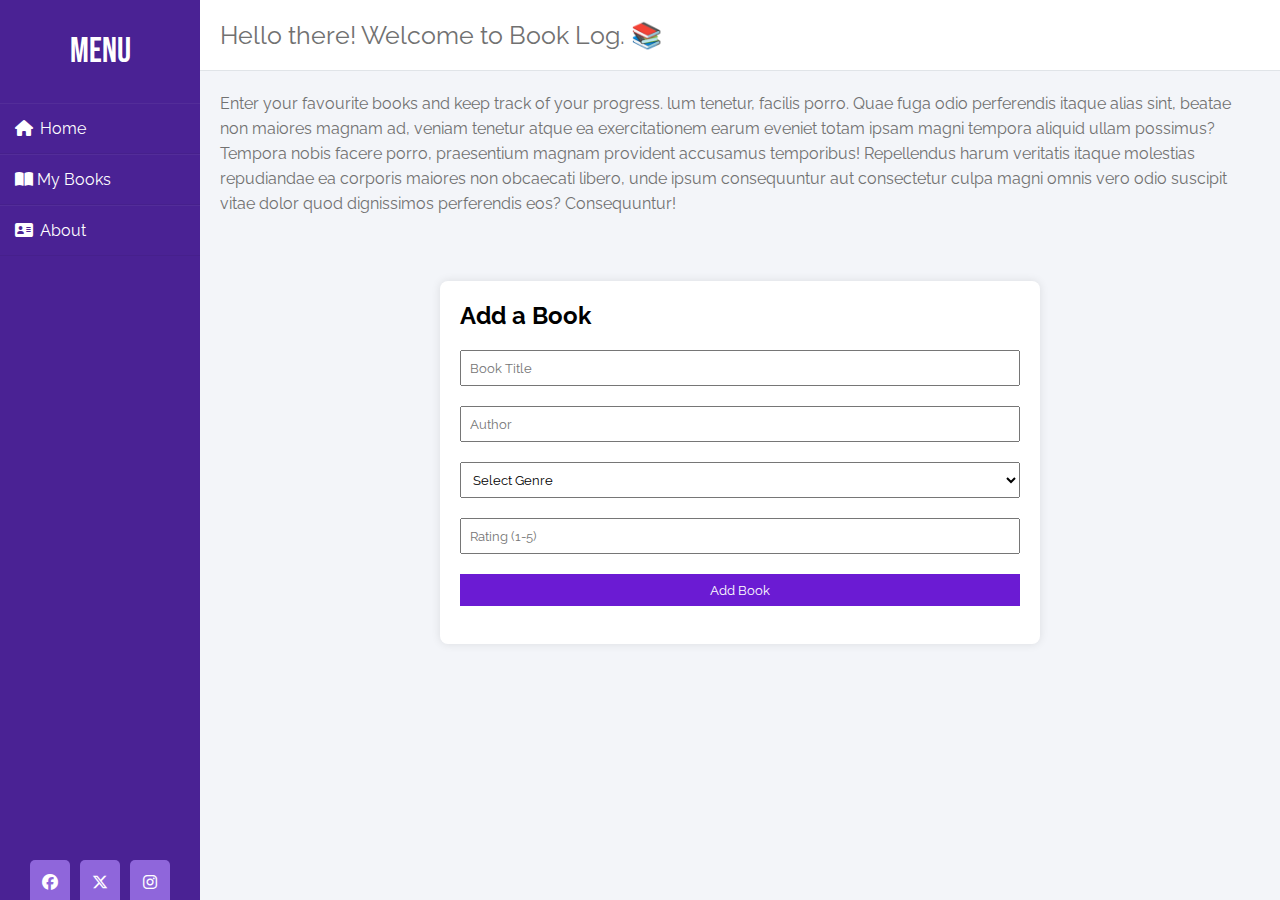
<file: book-log-project/Index.html>
<!DOCTYPE html>
<html lang="en">
<head>
	<meta charset="UTF-8">
	<title>Book Log</title>
	<link rel="stylesheet" href="style.css">
  <link rel="stylesheet" href="https://cdnjs.cloudflare.com/ajax/libs/font-awesome/6.7.2/css/all.min.css" integrity="sha512-Evv84Mr4kqVGRNSgIGL/F/aIDqQb7xQ2vcrdIwxfjThSH8CSR7PBEakCr51Ck+w+/U6swU2Im1vVX0SVk9ABhg==" crossorigin="anonymous" referrerpolicy="no-referrer" />
</head>
<body>

<div class="wrapper">
    <div class="sidebar">
        <h2>Menu</h2>
        <ul>
            <li><a href="index.html"><i class="fas fa-home"></i>Home</a></li>
            <li><a href="#"><i class="fa-solid fa-book-open"></i> My Books</a></li>
            <li><a href="about.html"><i class="fas fa-address-card"></i>About</a></li>

        </ul> 
        <div class="social_media">
          <a href="https://www.facebook.com/"><i class="fa-brands fa-facebook"></i></a>
          <a href="https://x.com/?lang=en"><i class="fa-brands fa-x-twitter"></i></a>
          <a href="https://www.instagram.com/"><i class="fab fa-instagram"></i></a>
      </div>
    </div>
    <div class="main_content">
        <div class="header">Hello there! Welcome to Book Log. 📚 </div>  
        <div class="info">
          <div>Enter your favourite books and keep track of your progress.  lum tenetur, facilis porro. Quae fuga odio perferendis itaque alias sint, beatae non maiores magnam ad, veniam tenetur atque ea exercitationem earum eveniet totam ipsam magni tempora aliquid ullam possimus? Tempora nobis facere porro, praesentium magnam provident accusamus temporibus! Repellendus harum veritatis itaque molestias repudiandae ea corporis maiores non obcaecati libero, unde ipsum consequuntur aut consectetur culpa magni omnis vero odio suscipit vitae dolor quod dignissimos perferendis eos? Consequuntur!</div>
          <br>
        </div>
      <section class="add-book">
        <h2>Add a Book</h2>
        <form>
            <input type="text" placeholder="Book Title" required>
            <input type="text" placeholder="Author" required>
            <select>
                <option value="">Select Genre</option>
                <option value="Fiction">Fiction</option>
                <option value="Non-Fiction">Non-Fiction</option>
                <option value="Mystery">Mystery</option>
                <option value="Fantasy">Fantasy</option>
            </select>
            <input type="number" placeholder="Rating (1-5)" min="1" max="5" required>
            <button type="submit">Add Book</button>
        </form>
    </section>
    </div>
</div>

</body>
</html>
</file>
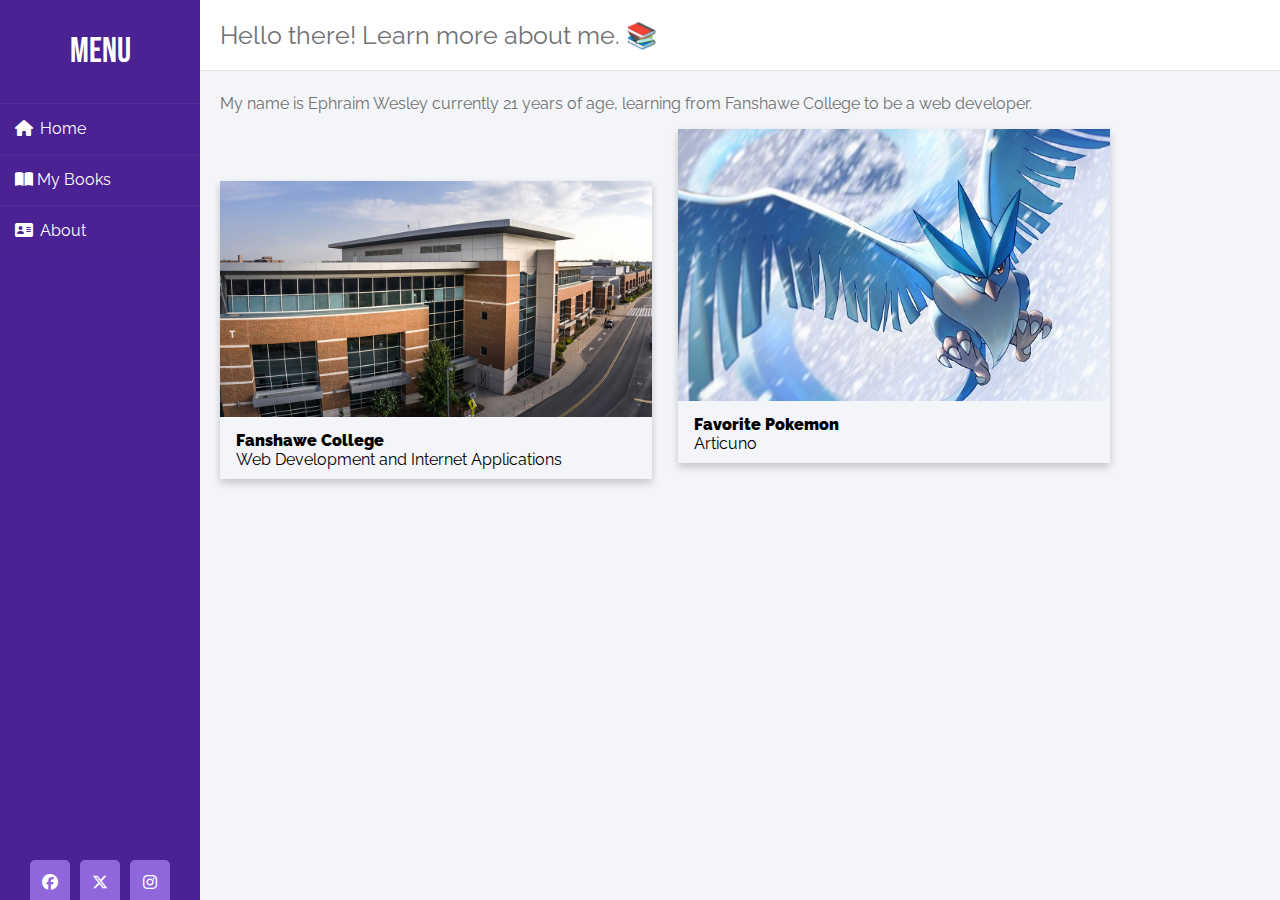
<file: book-log-project/about.html>
<!DOCTYPE html>
<html lang="en">
<head>
	<meta charset="UTF-8">
	<title>Book Log</title>
	<link rel="stylesheet" href="style.css">
  <link rel="stylesheet" href="https://cdnjs.cloudflare.com/ajax/libs/font-awesome/6.7.2/css/all.min.css" integrity="sha512-Evv84Mr4kqVGRNSgIGL/F/aIDqQb7xQ2vcrdIwxfjThSH8CSR7PBEakCr51Ck+w+/U6swU2Im1vVX0SVk9ABhg==" crossorigin="anonymous" referrerpolicy="no-referrer" />
</head>
<body>

<div class="wrapper">
    <div class="sidebar">
        <h2>Menu</h2>
        <ul>
            <li><a href="index.html"><i class="fas fa-home"></i>Home</a></li>
            <li><a href="#"><i class="fa-solid fa-book-open"></i> My Books</a></li>
            <li><a href="about.html"><i class="fas fa-address-card"></i>About</a></li>

        </ul> 
        <div class="social_media">
          <a href="https://www.facebook.com/"><i class="fa-brands fa-facebook"></i></a>
          <a href="https://x.com/?lang=en"><i class="fa-brands fa-x-twitter"></i></a>
          <a href="https://www.instagram.com/"><i class="fab fa-instagram"></i></a>
      </div>
    </div>
    <div class="main_content">
        <div class="header">Hello there! Learn more about me. 📚 </div>  
        <div class="info">
          <div>My name is Ephraim Wesley currently 21 years of age, learning from Fanshawe College to be a web developer.</div> <br>
      </div>
      <div class="card">
        <img src="../images/headerlarge-campuses.jpg" alt="College" style="width:100%">
        <div class="container">
          <h4><b>Fanshawe College</b></h4> 
          <p>Web Development and Internet Applications</p> 
        </div>
      </div>
      <div class="card2">
        <img src="../images/Articuno.600.4017041.jpg" alt="College" style="width:100%">
        <div class="container">
          <h4><b>Favorite Pokemon</b></h4> 
          <p>Articuno</p> 
        </div>
      </div>
    </div>
</div>

</body>
</html>
</file>
<file: book-log-project/style.css>
@import url('https://fonts.googleapis.com/css2?family=Raleway:ital,wght@0,100..900;1,100..900&display=swap');
@import url('https://fonts.googleapis.com/css2?family=Bebas+Neue&display=swap');

*{
  margin: 0;
  padding: 0;
  box-sizing: border-box;
  list-style: none;
  text-decoration: none;
  font-family: "Raleway", serif;
}

body{
   background-color: #f3f5f9;
}

.wrapper{
  display: flex;
  position: relative;
}

.wrapper .sidebar{
  width: 200px;
  height: 100%;
  background: #4a2294;
  padding: 30px 0px;
  position: fixed;
}

.wrapper .sidebar h2{
  color: #fff;
  text-transform: uppercase;
  font-size: 35px;
  font-family: "Bebas Neue", serif;
  font-weight: 400;
  text-align: center;
  margin-bottom: 30px;
}

.wrapper .sidebar ul li{
  padding: 15px;
  border-bottom: 1px solid #bdb8d7;
  border-bottom: 1px solid rgba(0,0,0,0.05);
  border-top: 1px solid rgba(255,255,255,0.05);
}    

.wrapper .sidebar ul li a{
  color: white;
  display: block;
}

.wrapper .sidebar ul li a .fas{
  width: 25px;
}

.wrapper .sidebar ul li:hover{
  background-color: #6b1bd3;
  transition: 0.3s ease;
}
    
.wrapper .sidebar ul li:hover a{
  color: #fff;
}
 
.wrapper .sidebar .social_media{
  position: absolute;
  bottom: 0;
  left: 50%;
  transform: translateX(-50%);
  display: flex;
}

.wrapper .sidebar .social_media a{
  display: block;
  width: 40px;
  background: #8f66db;
  height: 40px;
  line-height: 45px;
  text-align: center;
  margin: 0 5px;
  color: white;
  border-top-left-radius: 5px;
  border-top-right-radius: 5px;
}

.wrapper .main_content{
  width: 100%;
  margin-left: 200px;
}

.wrapper .main_content .header{
  padding: 20px;
  font-size: 25px;
  background: #fff;
  color: #717171;
  border-bottom: 1px solid #e0e4e8;
}

.wrapper .main_content .info{
  margin: 20px;
  color: #717171;
  line-height: 25px;
}

.wrapper .main_content .info div{
  margin-bottom: 20px;
}

.wrapper .main_content .add-book {
  background: white;
  padding: 20px;
  width: 600px;
  margin: 20px auto;
  border-radius: 8px;
  box-shadow: 0 0 10px rgba(0, 0, 0, 0.1);
}

form input, form select, form button {
  display: block;
  width: 100%;
  margin: 10px 0;
  padding: 8px;
  margin-top: 20px;
  margin-bottom: 18px;
}

button {
  background: #6b1bd3;
  color: white;
  border: none;
  padding: 10px;
  cursor: pointer;
}

.wrapper .main_content .card {
  box-shadow: 0 4px 8px 0 rgba(0,0,0,0.2);
  transition: 0.3s;
  width: 40%;
  margin: 20px;
}

.wrapper .main_content .card:hover {
  box-shadow: 0 8px 16px 0 rgba(0,0,0,0.2);
}

.wrapper .main_content .container {
  padding: 10px 16px;
}

.wrapper .main_content .card2 {
  box-shadow: 0 4px 8px 0 rgba(0,0,0,0.2);
  transition: 0.3s;
  width: 40%;
  margin: 20px;
  position: relative;
  float: right;
  top: -390px;
  left: -150px;
}

.wrapper .main_content .card2:hover {
  box-shadow: 0 8px 16px 0 rgba(0,0,0,0.2);
}
</file>
